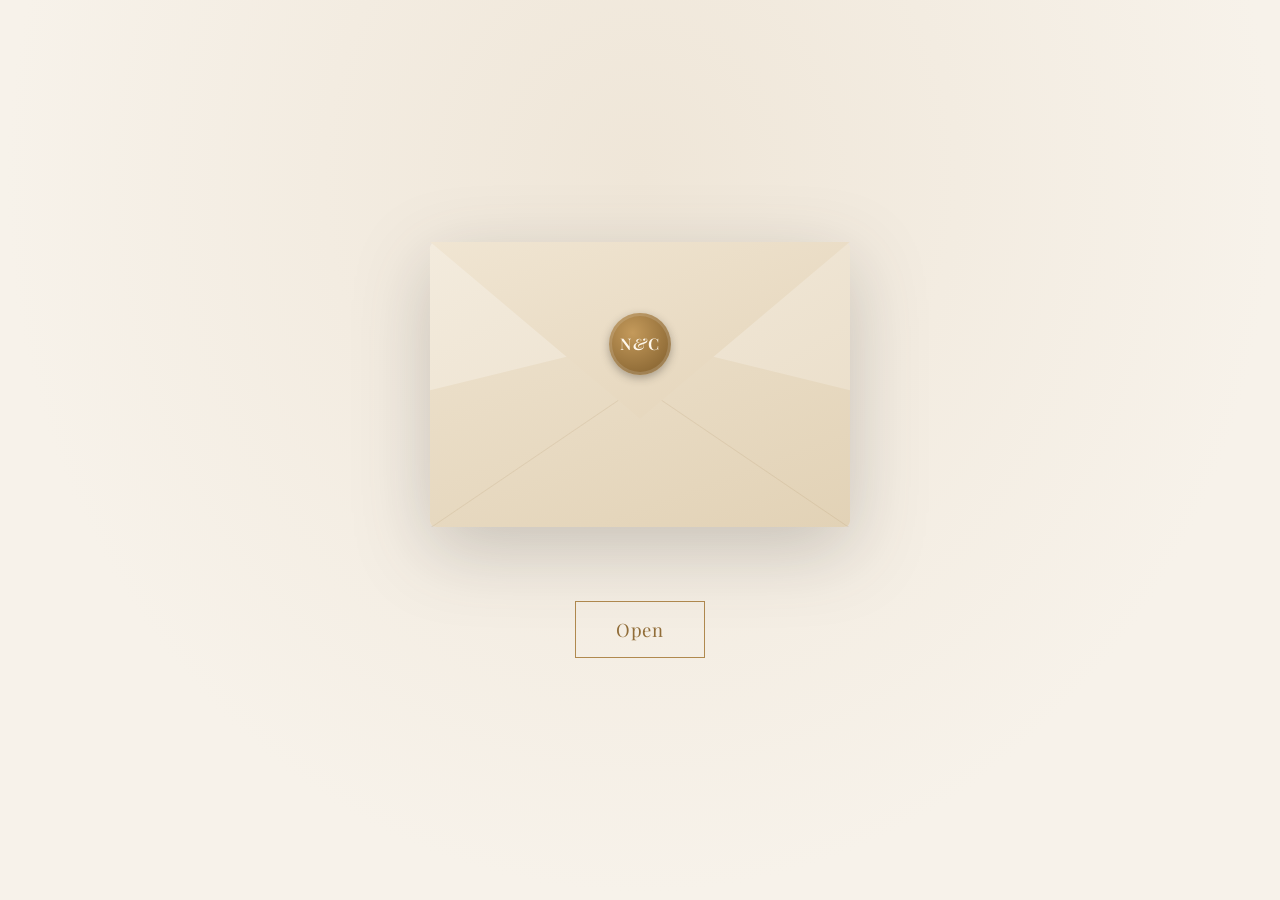
<file: save_the_date/index.html>
<!DOCTYPE html>
<html lang="en">
<head>
    <meta charset="UTF-8">
    <meta name="viewport" content="width=device-width, initial-scale=1.0">
    <title>Save the Date — Nikita & Connor</title>
    <link rel="icon" href="../images/ring_icon.png">
    <link rel="preconnect" href="https://fonts.googleapis.com">
    <link rel="preconnect" href="https://fonts.gstatic.com" crossorigin>
    <link href="https://fonts.googleapis.com/css2?family=Playfair+Display:wght@500;600&display=swap" rel="stylesheet">
    <link rel="stylesheet" href="../style.css">
</head>
<body>
    <main class="landing">
        <!-- Closed envelope + Open button. Clicking "Open" reveals the
             save-the-date card (a simple fade-in). -->
        <div class="envelope-stage" id="stage">
            <div class="envelope" role="img" aria-label="A sealed envelope">
                <div class="env-back"></div>
                <div class="env-front"></div>
                <div class="env-flap">
                    <span class="wax-seal monogram">N <span class="amp">&amp;</span> C</span>
                </div>
            </div>
        </div>

        <button class="btn" id="open-btn" type="button">Open</button>

        <div class="reveal" id="reveal">
            <div class="landing-card">
                <img src="../images/save_the_date.png" alt="Save the date">
            </div>
            <a class="btn" href="../index.html">View Wedding Details &rarr;</a>
        </div>
    </main>

    <!-- Content lives in content.js (edit that file to update the site) -->
    <script src="../content.js"></script>
    <script>
        // Keep the page title in sync with content.js.
        if (typeof WEDDING !== "undefined" && WEDDING.coupleNames) {
            document.title = "Save the Date — " + WEDDING.coupleNames;
        }

        // Clicking "Open" hides the envelope + button and fades in the card.
        var landing = document.querySelector(".landing");
        document.getElementById("open-btn").addEventListener("click", function () {
            landing.classList.add("opened");
        });
    </script>
</body>
</html>
</file>
<file: style.css>
/* =============================================================================
 *  Nikita & Connor — Wedding Site Styles
 *  Theme: photo-forward editorial (full-bleed imagery, asymmetric spreads,
 *  N&C monogram motif, warm ivory + charcoal + gold)
 * ========================================================================== */

/* ---- Design tokens -------------------------------------------------------- */
:root {
    --ivory:        #f7f2ea;   /* page background */
    --sand:         #efe6d8;   /* alternating band */
    --ink:          #2e2a26;   /* headings / dark text */
    --body-ink:     #4a443d;   /* body text */
    --muted:        #8a8177;   /* secondary text */
    --gold:         #b0894e;   /* primary accent */
    --gold-deep:    #916d38;   /* accent emphasis */
    --line:         #ded3c2;   /* hairline borders */
    --display:      'Cormorant Garamond', 'Playfair Display', 'Georgia', serif;
    --body:         'Georgia', 'Times New Roman', serif;
    --maxw:         1200px;
}

/* ---- Reset ---------------------------------------------------------------- */
* {
    margin: 0;
    padding: 0;
    box-sizing: border-box;
}

html {
    scroll-behavior: smooth;
    scroll-padding-top: 72px;
}

body {
    font-family: var(--body);
    line-height: 1.75;
    color: var(--body-ink);
    background-color: var(--ivory);
    -webkit-font-smoothing: antialiased;
}

h1, h2, h3 {
    font-family: var(--display);
    font-weight: 600;
    line-height: 1.08;
    color: var(--ink);
}

a {
    color: var(--gold-deep);
    text-decoration: none;
    transition: color 0.25s ease;
}
a:hover { color: var(--gold); }

img { display: block; max-width: 100%; }

/* Small uppercase label used above headings ("The Celebration", etc.) */
.eyebrow {
    font-family: var(--body);
    text-transform: uppercase;
    letter-spacing: 0.32em;
    font-size: 0.72rem;
    color: var(--gold-deep);
    display: block;
}

/* =============================================================================
 *  Monogram motif  ("N & C")
 * ========================================================================== */
.monogram {
    font-family: var(--display);
    font-weight: 600;
    letter-spacing: 0.02em;
    color: var(--ink);
    line-height: 1;
    white-space: nowrap;
}
.monogram .amp {
    color: var(--gold);
    font-style: italic;
    margin: 0 0.08em;
}

/* Ornamental divider: monogram flanked by two gold rules */
.mono-divider {
    display: flex;
    align-items: center;
    justify-content: center;
    gap: 20px;
    margin: 0 auto;
    max-width: 340px;
    color: var(--gold);
}
.mono-divider::before,
.mono-divider::after {
    content: "";
    flex: 1;
    height: 1px;
    background: linear-gradient(to right, transparent, var(--gold), transparent);
}
.mono-divider .monogram { font-size: 1.4rem; }

/* =============================================================================
 *  Navigation — transparent over hero, solid once scrolled
 * ========================================================================== */
.site-nav {
    position: fixed;
    top: 0;
    left: 0;
    right: 0;
    z-index: 100;
    transition: background 0.35s ease, box-shadow 0.35s ease, border-color 0.35s ease;
    border-bottom: 1px solid transparent;
}
.nav-inner {
    max-width: var(--maxw);
    margin: 0 auto;
    padding: 18px 28px;
    display: flex;
    align-items: center;
    justify-content: space-between;
    flex-wrap: wrap;
    gap: 6px 24px;
}
.nav-brand { font-size: 1.35rem; }

.nav-links {
    display: flex;
    flex-wrap: wrap;
    gap: 4px 26px;
    list-style: none;
}
.nav-links a {
    font-size: 0.82rem;
    text-transform: uppercase;
    letter-spacing: 0.16em;
    padding: 4px 2px;
    position: relative;
}
.nav-links a::after {
    content: "";
    position: absolute;
    left: 0; bottom: -2px;
    width: 0; height: 1.5px;
    background: var(--gold);
    transition: width 0.25s ease;
}
.nav-links a:hover::after { width: 100%; }

/* Hamburger toggle — hidden on desktop, shown on mobile */
.nav-toggle {
    display: none;
    background: none;
    border: none;
    cursor: pointer;
    padding: 8px;
    width: 42px;
    height: 38px;
    flex-direction: column;
    justify-content: center;
    gap: 5px;
}
.nav-toggle span {
    display: block;
    height: 2px;
    width: 24px;
    background: #fff;
    transition: transform 0.3s ease, opacity 0.3s ease, background 0.35s ease;
}
.site-nav.scrolled .nav-toggle span { background: var(--ink); }
/* Animate to an "X" when the menu is open */
.site-nav.menu-open .nav-toggle span:nth-child(1) { transform: translateY(7px) rotate(45deg); }
.site-nav.menu-open .nav-toggle span:nth-child(2) { opacity: 0; }
.site-nav.menu-open .nav-toggle span:nth-child(3) { transform: translateY(-7px) rotate(-45deg); }

/* Over the hero: light text, no background */
.site-nav .nav-brand,
.site-nav .nav-links a { color: #fff; transition: color 0.35s ease; }
.site-nav .nav-links a::after { background: #fff; }

/* Scrolled state (toggled by JS): solid ivory bar with dark text */
.site-nav.scrolled {
    background: rgba(247, 242, 234, 0.95);
    backdrop-filter: blur(10px);
    border-bottom-color: var(--line);
    box-shadow: 0 2px 20px rgba(46, 42, 38, 0.06);
}
.site-nav.scrolled .nav-brand,
.site-nav.scrolled .nav-links a { color: var(--ink); }
.site-nav.scrolled .nav-links a:hover { color: var(--gold-deep); }
.site-nav.scrolled .nav-links a::after { background: var(--gold); }

/* =============================================================================
 *  Full-bleed hero
 * ========================================================================== */
.hero {
    position: relative;
    min-height: 100vh;
    display: flex;
    flex-direction: column;
    align-items: center;
    justify-content: center;
    text-align: center;
    color: #fff;
    padding: 120px 24px 90px;
    overflow: hidden;
}
.hero-bg {
    position: absolute;
    inset: 0;
    background-size: cover;
    background-position: center;
    z-index: -2;
}
/* Legibility wash over the photo */
.hero::before {
    content: "";
    position: absolute;
    inset: 0;
    z-index: -1;
    background: linear-gradient(180deg,
        rgba(30, 26, 22, 0.45) 0%,
        rgba(30, 26, 22, 0.25) 40%,
        rgba(30, 26, 22, 0.55) 100%);
}
.hero .hero-eyebrow {
    color: rgba(255, 255, 255, 0.85);
    margin-top: 22px;
}
.hero h1 {
    color: #fff;
    font-size: clamp(3.2rem, 9vw, 6.5rem);
    font-weight: 500;
    letter-spacing: 0.01em;
    text-shadow: 0 2px 30px rgba(0, 0, 0, 0.35);
}
.hero h1 .amp { color: var(--gold); font-style: italic; }
.hero .hero-sub {
    margin-top: 18px;
    font-family: var(--display);
    font-style: italic;
    font-size: clamp(1.2rem, 3vw, 1.7rem);
    color: rgba(255, 255, 255, 0.92);
}

/* =============================================================================
 *  Intro band
 * ========================================================================== */
.intro-band {
    text-align: center;
    padding: 90px 24px 80px;
    max-width: 760px;
    margin: 0 auto;
}
.intro-band .mono-divider { margin-bottom: 28px; }
.intro-band p {
    font-family: var(--display);
    font-size: clamp(1.35rem, 2.6vw, 1.7rem);
    line-height: 1.6;
    color: var(--ink);
    font-weight: 500;
}

/* =============================================================================
 *  Alternating editorial spreads (New Delhi / New Hampshire)
 * ========================================================================== */
.spread {
    display: grid;
    grid-template-columns: 1.05fr 0.95fr;
    align-items: center;
    max-width: var(--maxw);
    margin: 0 auto;
    gap: clamp(28px, 5vw, 72px);
    padding: 70px 28px;
}
.spread-photo {
    position: relative;
}
.spread-photo img {
    width: 100%;
    height: clamp(420px, 62vh, 640px);
    object-fit: cover;
    border-radius: 2px;
}
/* Off-set gold frame behind the photo for an editorial, hand-placed feel */
.spread-photo::before {
    content: "";
    position: absolute;
    inset: 0;
    border: 1px solid var(--gold);
    border-radius: 2px;
    transform: translate(18px, 18px);
    z-index: -1;
    opacity: 0.6;
}
.spread-body .eyebrow { margin-bottom: 14px; }
.spread-body h2 {
    font-size: clamp(2.4rem, 5vw, 3.4rem);
    font-weight: 500;
    margin-bottom: 6px;
}
.spread-meta {
    list-style: none;
    margin: 18px 0 22px;
    border-top: 1px solid var(--line);
}
.spread-meta li {
    display: flex;
    gap: 18px;
    padding: 11px 0;
    border-bottom: 1px solid var(--line);
    font-size: 1.02rem;
}
.spread-meta .k {
    flex: 0 0 96px;
    font-family: var(--display);
    font-size: 1.1rem;
    color: var(--gold-deep);
}
.spread-meta .v { color: var(--body-ink); }
.spread-desc { font-size: 1.08rem; color: var(--body-ink); }

/* Venue "View on map" link */
.map-link {
    color: var(--gold-deep);
    border-bottom: 1px solid var(--line);
    transition: color 0.25s ease, border-color 0.25s ease;
    white-space: nowrap;
}
.map-link:hover { color: var(--gold); border-bottom-color: var(--gold); }
.map-link .map-pin { font-size: 0.9em; }

/* Reverse layout: photo on the right for the second spread */
.spread.reverse .spread-photo { order: 2; }
.spread.reverse .spread-photo::before { transform: translate(-18px, 18px); }

/* Sand band wrapper for the second spread */
.band-sand { background: var(--sand); }

/* =============================================================================
 *  FAQ
 * ========================================================================== */
.faq-section {
    max-width: var(--maxw);
    margin: 0 auto;
    padding: 90px 28px;
}
.section-head { text-align: center; margin-bottom: 46px; }
.section-head .eyebrow { margin-bottom: 12px; }
.section-head h2 { font-size: clamp(2.2rem, 5vw, 3rem); font-weight: 500; }

.faq-groups {
    display: grid;
    grid-template-columns: 1fr 1fr;
    gap: 48px;
    align-items: start;
}
/* Each group (New Delhi / New Hampshire) is itself collapsible */
.faq-group > summary {
    cursor: pointer;
    list-style: none;
    display: flex;
    align-items: center;
    justify-content: center;
    gap: 12px;
    padding-bottom: 16px;
    margin-bottom: 20px;
    border-bottom: 1px solid var(--line);
}
.faq-group > summary::-webkit-details-marker { display: none; }
.faq-group > summary h3 {
    font-size: 1.6rem;
    font-weight: 500;
    color: var(--gold-deep);
    font-style: italic;
    display: inline;
}
/* Chevron that rotates when the group is open */
.faq-group > summary::after {
    content: "\203A"; /* › */
    color: var(--gold);
    font-size: 1.6rem;
    line-height: 1;
    transform: rotate(90deg);
    transition: transform 0.25s ease;
}
.faq-group[open] > summary::after { transform: rotate(-90deg); }
.faq-item { border-bottom: 1px solid var(--line); }
.faq-item summary {
    cursor: pointer;
    list-style: none;
    padding: 18px 4px;
    font-family: var(--display);
    font-size: 1.25rem;
    color: var(--ink);
    display: flex;
    justify-content: space-between;
    align-items: center;
    gap: 12px;
}
.faq-item summary::-webkit-details-marker { display: none; }
.faq-item summary::after {
    content: "+";
    color: var(--gold);
    font-size: 1.4rem;
    line-height: 1;
    font-family: var(--body);
}
.faq-item[open] summary::after { content: "\2013"; }
.faq-answer { padding: 0 4px 18px; color: var(--muted); font-size: 1.02rem; }
.faq-answer p { margin: 0; }
.faq-answer ul { list-style: disc; padding-left: 1.4em; margin: 8px 0 0; }
.faq-answer li { margin: 4px 0; }

/* Closing note below the FAQ groups */
.faq-footnote {
    text-align: center;
    margin-top: 48px;
    font-family: var(--display);
    font-style: italic;
    font-size: 1.3rem;
    color: var(--ink);
}
.faq-footnote a {
    border-bottom: 1px solid var(--gold);
    padding-bottom: 1px;
}

/* =============================================================================
 *  Masonry photo gallery
 * ========================================================================== */
.gallery-section { padding: 90px 28px 100px; max-width: var(--maxw); margin: 0 auto; }
.gallery {
    column-count: 3;
    column-gap: 16px;
}
.gallery-item {
    display: block;
    width: 100%;
    padding: 0;
    margin: 0 0 16px;
    border: none;
    background: none;
    cursor: pointer;
    break-inside: avoid;
    position: relative;
    overflow: hidden;
    border-radius: 2px;
}
.gallery-item img {
    width: 100%;
    height: auto;
    transition: transform 0.5s ease, filter 0.5s ease;
}
.gallery-item::after {
    content: "";
    position: absolute;
    inset: 0;
    background: rgba(46, 42, 38, 0);
    transition: background 0.4s ease;
}
.gallery-item:hover img { transform: scale(1.04); }
.gallery-item:hover::after { background: rgba(46, 42, 38, 0.12); }
.gallery-item:focus-visible { outline: 3px solid var(--gold); outline-offset: 2px; }

/* =============================================================================
 *  Lightbox
 * ========================================================================== */
.lightbox {
    position: fixed;
    inset: 0;
    z-index: 200;
    background: rgba(26, 22, 18, 0.94);
    display: none;
    align-items: center;
    justify-content: center;
    padding: 24px;
}
.lightbox.open { display: flex; }
.lightbox img {
    max-width: 92vw;
    max-height: 86vh;
    border-radius: 3px;
    box-shadow: 0 20px 60px rgba(0, 0, 0, 0.55);
}
.lightbox-btn {
    position: absolute;
    background: rgba(255, 255, 255, 0.12);
    color: #fff;
    border: none;
    font-size: 2.2rem;
    line-height: 1;
    width: 54px;
    height: 54px;
    border-radius: 50%;
    cursor: pointer;
    transition: background 0.25s ease;
    display: flex;
    align-items: center;
    justify-content: center;
}
.lightbox-btn:hover { background: rgba(255, 255, 255, 0.28); }
.lightbox-close { top: 22px; right: 22px; font-size: 1.9rem; }
.lightbox-prev  { left: 22px;  top: 50%; transform: translateY(-50%); }
.lightbox-next  { right: 22px; top: 50%; transform: translateY(-50%); }

/* =============================================================================
 *  Save-the-date landing (index.html)
 * ========================================================================== */
.landing {
    min-height: 100vh;
    display: flex;
    flex-direction: column;
    align-items: center;
    justify-content: center;
    text-align: center;
    padding: 48px 20px;
    background: radial-gradient(ellipse at 50% 20%, var(--sand) 0%, var(--ivory) 70%);
}
.landing-card {
    background: #fff;
    padding: 14px;
    border-radius: 3px;
    box-shadow: 0 24px 60px rgba(46, 42, 38, 0.18);
    max-width: 560px;
    transform: rotate(-0.6deg); /* subtle hand-placed tilt */
}
.landing-card img { width: 100%; border-radius: 2px; display: block; }

/* =============================================================================
 *  Save-the-date: sealed envelope -> click "Open" -> card fades in
 * ========================================================================== */
.envelope-stage {
    width: min(420px, 84vw);
    margin: 0 auto 36px;
    display: flex;
    justify-content: center;
}

.envelope {
    position: relative;
    width: 100%;
    aspect-ratio: 5 / 3.4;
    filter: drop-shadow(0 22px 38px rgba(46, 42, 38, 0.22));
}

/* Envelope body — back panel */
.env-back {
    position: absolute;
    inset: 0;
    background: linear-gradient(150deg, #f3ebdd 0%, #e9dcc6 100%);
    border-radius: 6px;
    z-index: 1;
}

/* Front pocket — peaks up at the center */
.env-front {
    position: absolute;
    inset: 0;
    z-index: 3;
    border-radius: 6px;
    background: linear-gradient(160deg, #efe4d1 0%, #e2d2b6 100%);
    clip-path: polygon(0 52%, 50% 34%, 100% 52%, 100% 100%, 0 100%);
    box-shadow: inset 0 1px 0 rgba(255, 255, 255, 0.4);
}
/* Subtle diagonal creases running up to the pocket's center peak */
.env-front::after {
    content: "";
    position: absolute;
    inset: 0;
    background:
        linear-gradient(to top right, transparent 49.6%, rgba(146, 109, 56, 0.12) 49.8%, transparent 50%),
        linear-gradient(to top left,  transparent 49.6%, rgba(146, 109, 56, 0.12) 49.8%, transparent 50%);
}

/* Top flap — closed (pointing down) */
.env-flap {
    position: absolute;
    top: 0;
    left: 0;
    right: 0;
    height: 62%;
    z-index: 6;
    background: linear-gradient(160deg, #f0e5d2 0%, #e4d4b9 100%);
    clip-path: polygon(0 0, 100% 0, 50% 100%);
}

/* Wax seal on the flap tip */
.wax-seal {
    position: absolute;
    top: 58%;
    left: 50%;
    transform: translate(-50%, -50%);
    width: 62px;
    height: 62px;
    border-radius: 50%;
    background: radial-gradient(circle at 38% 32%, #c49a5b, var(--gold-deep) 70%);
    box-shadow: 0 3px 8px rgba(46, 42, 38, 0.35), inset 0 0 0 3px rgba(255, 255, 255, 0.14);
    color: #fff8ec;
    font-size: 1rem;
    display: flex;
    align-items: center;
    justify-content: center;
    letter-spacing: 0.02em;
}
.wax-seal .amp { color: #fff8ec; }

/* The revealed save-the-date card — hidden until "Open" is clicked */
.reveal {
    display: none;
    flex-direction: column;
    align-items: center;
    animation: reveal-fade 1.1s ease both;
}
.reveal .btn { margin-top: 32px; }

@keyframes reveal-fade {
    from { opacity: 0; transform: translateY(14px); }
    to   { opacity: 1; transform: translateY(0); }
}

/* Opened state: hide the envelope + Open button, show the card */
.landing.opened .envelope-stage,
.landing.opened #open-btn { display: none; }
.landing.opened .reveal { display: flex; }

/* Shared call-to-action button */
.btn {
    display: inline-block;
    margin-top: 38px;
    padding: 15px 40px;
    background: transparent;
    color: var(--gold-deep);
    border: 1px solid var(--gold);
    font-family: var(--display);
    font-size: 1.15rem;
    letter-spacing: 0.05em;
    border-radius: 0;
    transition: background 0.3s ease, color 0.3s ease;
}
.btn:hover { background: var(--gold); color: #fff; }

/* =============================================================================
 *  Footer
 * ========================================================================== */
footer {
    background: var(--ink);
    color: var(--ivory);
    text-align: center;
    padding: 56px 20px;
}
footer .monogram { color: #fff; font-size: 1.8rem; margin-bottom: 14px; }
footer .monogram .amp { color: var(--gold); }
footer a, footer a:visited {
    color: var(--ivory);
    border-bottom: 1px solid var(--gold);
    padding-bottom: 2px;
}
footer a:hover { color: #fff; }

/* =============================================================================
 *  Responsive
 * ========================================================================== */
@media (max-width: 860px) {
    .spread {
        grid-template-columns: 1fr;
        gap: 32px;
        padding: 56px 24px;
    }
    .spread.reverse .spread-photo { order: 0; }
    .spread-photo::before,
    .spread.reverse .spread-photo::before { transform: translate(12px, 12px); }
    .spread-photo img { height: clamp(340px, 56vh, 460px); }

    .faq-groups { grid-template-columns: 1fr; gap: 40px; }
    .gallery { column-count: 2; }

    /* Solid nav on mobile from the start so the brand + toggle stay readable */
    .site-nav {
        background: rgba(247, 242, 234, 0.96);
        border-bottom-color: var(--line);
    }
    .site-nav .nav-brand { color: var(--ink); }
    .nav-toggle span { background: var(--ink); }

    .nav-inner {
        justify-content: space-between;
        align-items: center;
        padding: 12px 20px;
        flex-wrap: nowrap;
    }
    .nav-toggle { display: flex; }

    /* Collapsed dropdown panel */
    .nav-links {
        position: absolute;
        top: 100%;
        left: 0;
        right: 0;
        flex-direction: column;
        align-items: center;
        gap: 0;
        background: rgba(247, 242, 234, 0.98);
        backdrop-filter: blur(10px);
        border-bottom: 1px solid var(--line);
        box-shadow: 0 8px 20px rgba(46, 42, 38, 0.08);
        overflow: hidden;
        max-height: 0;
        transition: max-height 0.35s ease;
    }
    .site-nav.menu-open .nav-links { max-height: 60vh; }

    .nav-links li { width: 100%; text-align: center; }
    /* Prefix with .site-nav so the dark text wins over the over-hero
       white-link rule even when the menu is opened before scrolling. */
    .site-nav .nav-links a {
        display: block;
        color: var(--ink);
        padding: 15px 0;
        font-size: 0.82rem;
        letter-spacing: 0.16em;
        border-top: 1px solid var(--line);
    }
    .site-nav .nav-links a:hover { color: var(--gold-deep); }
    .nav-links li:first-child a { border-top: none; }
    .nav-links a::after { display: none; }
}

@media (max-width: 500px) {
    .gallery { column-count: 1; }
    .spread-meta li { flex-direction: column; gap: 2px; }
    .spread-meta .k { flex-basis: auto; }
    html { scroll-padding-top: 110px; }
}
</file>
